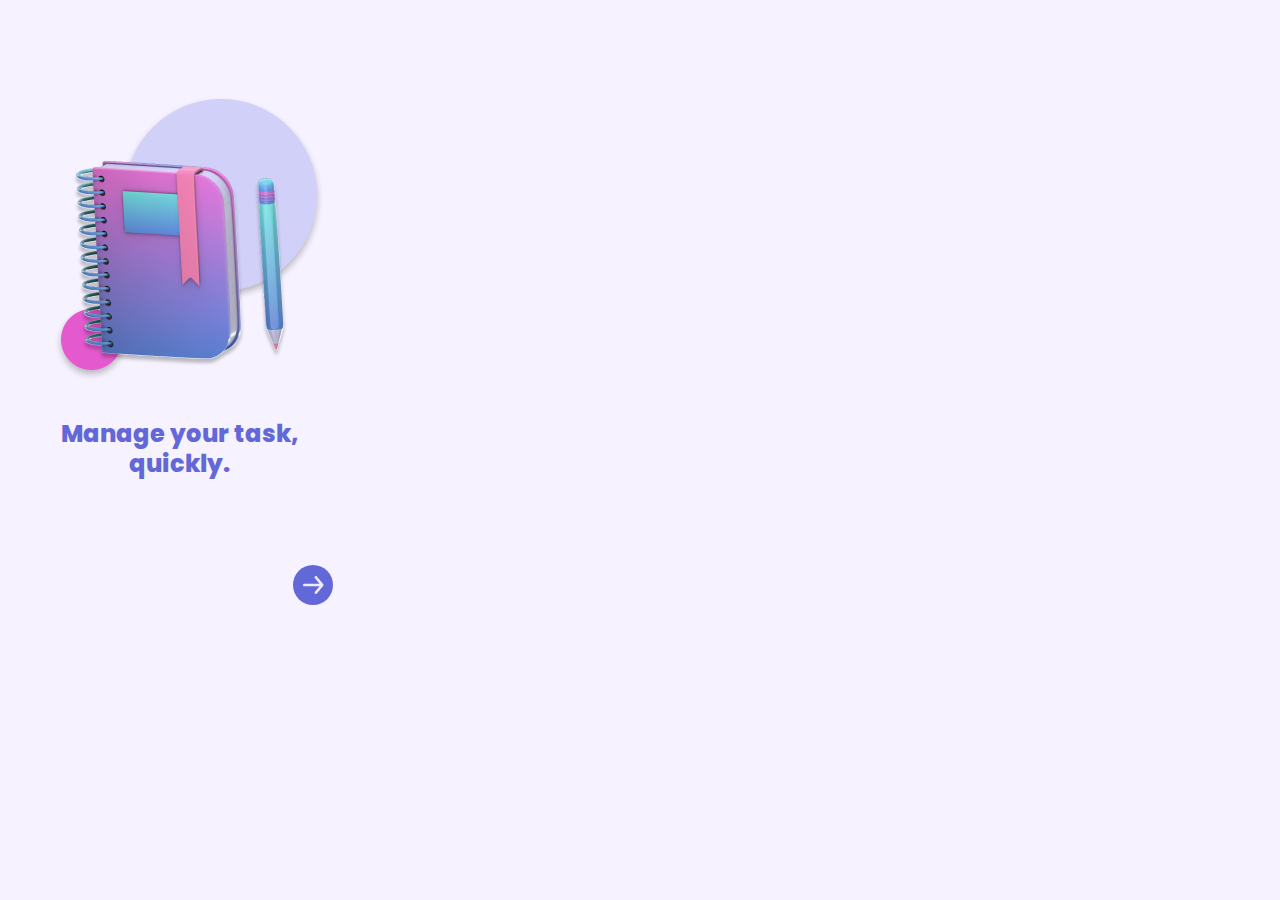
<file: index.html>
<!DOCTYPE html>
<html lang="en">

<head>
    <meta charset="UTF-8">
    <meta http-equiv="X-UA-Compatible" content="IE=edge">
    <meta name="viewport" content="width=device-width, initial-scale=1.0">
    <title>Task Manager</title>


    <link rel="preconnect" href="https://fonts.googleapis.com">
    <link rel="preconnect" href="https://fonts.gstatic.com" crossorigin>
    <link
        href="https://fonts.googleapis.com/css2?family=Poppins:ital,wght@0,300;0,400;0,500;0,600;0,700;0,800;1,300;1,400;1,500;1,600;1,700;1,800&display=swap"
        rel="stylesheet">
    <link rel="stylesheet" href="/css/androi-1.css">

</head>

<body>
    <section class="sec-android-1">
        <div class="conteiner-img-droid-1">
            <img src="/imagens/img-android1.png" alt="diario">
        </div>
        <div class="title-droid-1">
            <h1>Manage your task, quickly.</h1>
        </div>
        <a href="/html/android-2-login.html" class="btn-seta"><img src="/imagens/seta-android-1.png" alt="setinha"></a>

    </section>
</body>

</html>
</file>
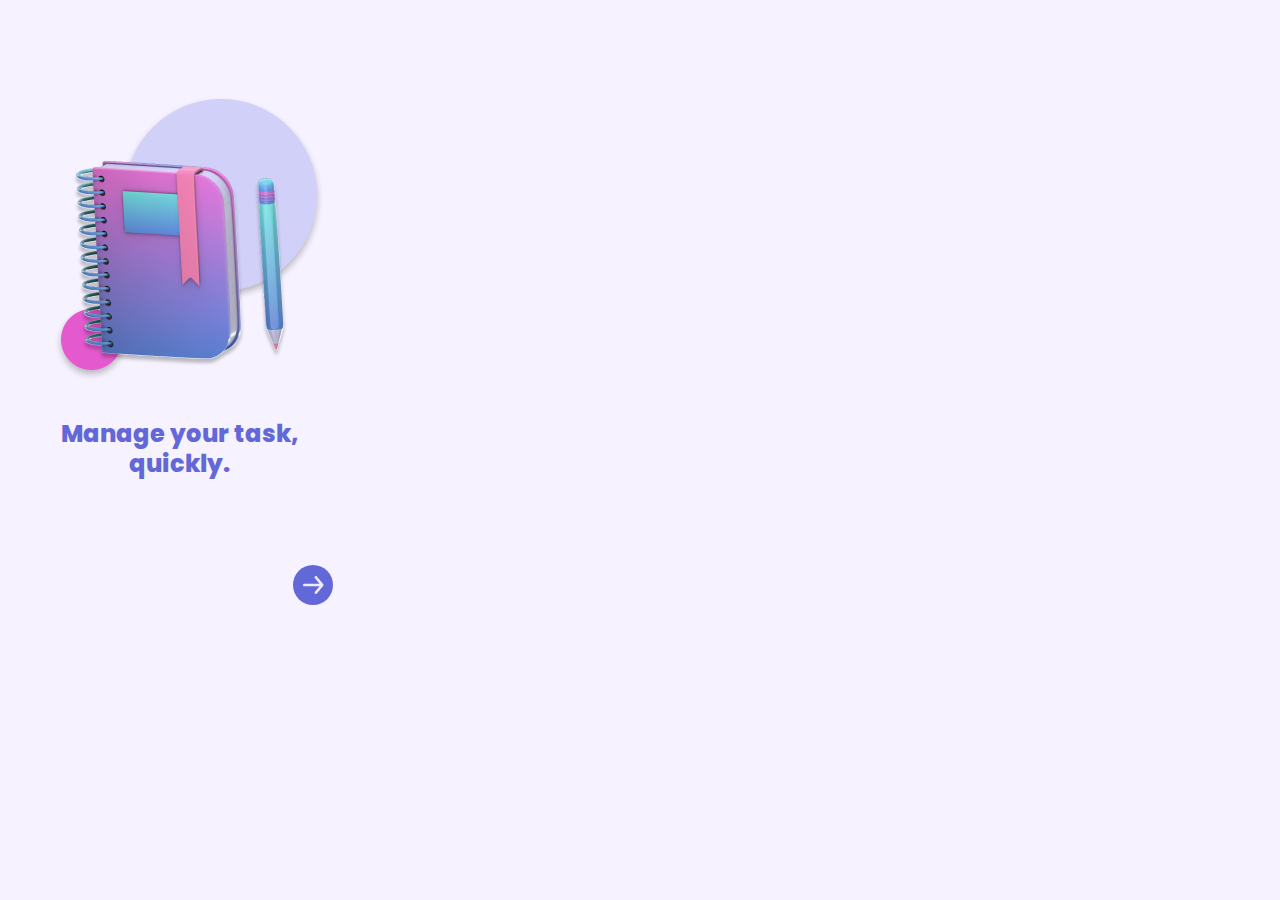
<file: androi-1.html>
<!DOCTYPE html>
<html lang="en">

<head>
    <meta charset="UTF-8">
    <meta http-equiv="X-UA-Compatible" content="IE=edge">
    <meta name="viewport" content="width=device-width, initial-scale=1.0">
    <title>Android 1</title>


    <link rel="preconnect" href="https://fonts.googleapis.com">
    <link rel="preconnect" href="https://fonts.gstatic.com" crossorigin>
    <link
        href="https://fonts.googleapis.com/css2?family=Poppins:ital,wght@0,300;0,400;0,500;0,600;0,700;0,800;1,300;1,400;1,500;1,600;1,700;1,800&display=swap"
        rel="stylesheet">
    <link rel="stylesheet" href="/css/androi-1.css">

</head>

<body>
    <section class="sec-android-1">
        <div class="conteiner-img-droid-1">
            <img src="/imagens/img-android1.png" alt="diario">
        </div>
        <div class="title-droid-1">
            <h1>Manage your task, quickly.</h1>
        </div>
        <a href="/android-2-login.html" class="btn-seta"><img src="/imagens/seta-android-1.png" alt="setinha"></a>


    </section>


</body>

</html>
</file>
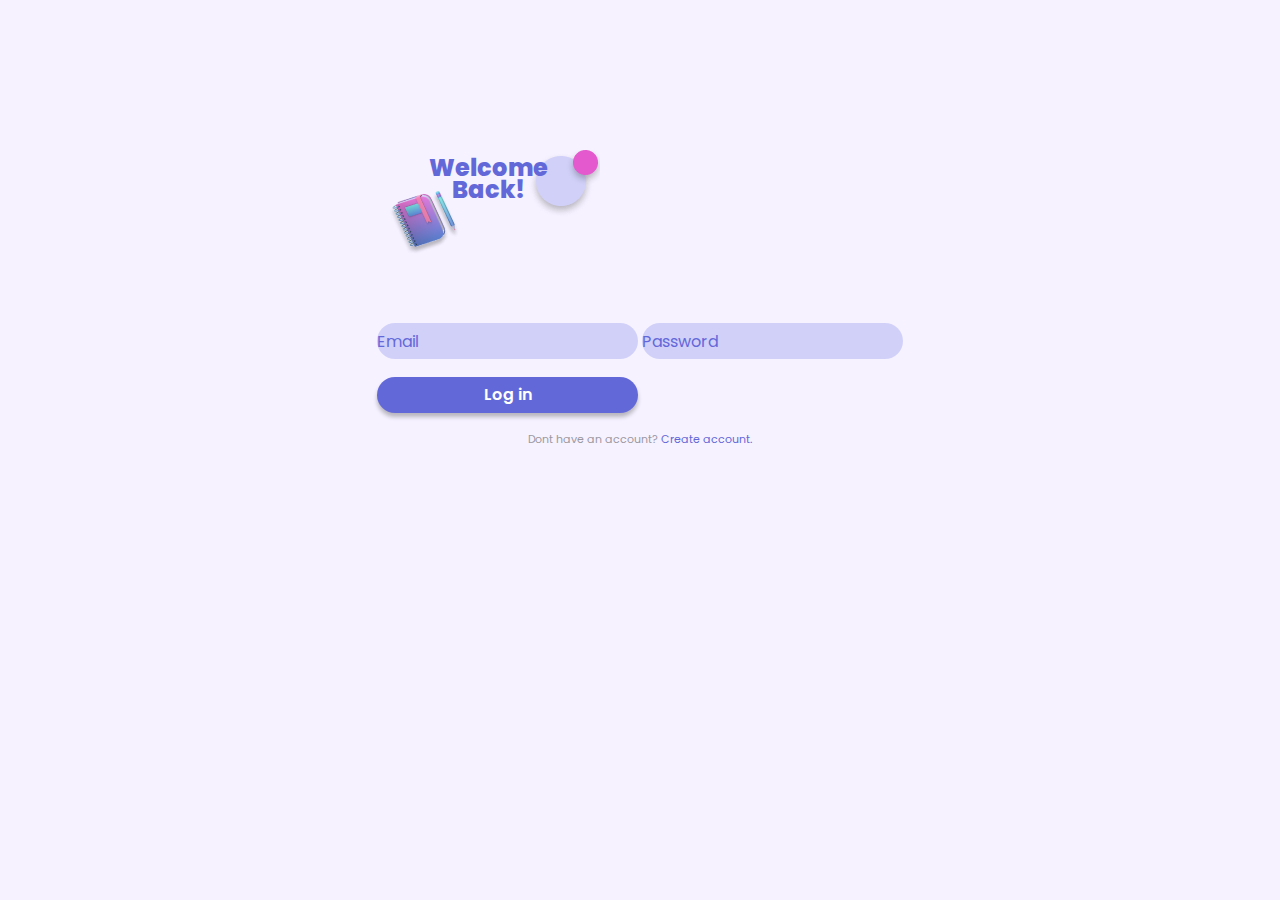
<file: html/android-2-login.html>
<!DOCTYPE html>
<html lang="en">

<head>
    <meta charset="UTF-8">
    <meta http-equiv="X-UA-Compatible" content="IE=edge">
    <meta name="viewport" content="width=device-width, initial-scale=1.0">

    <link rel="preconnect" href="https://fonts.googleapis.com">
    <link rel="preconnect" href="https://fonts.gstatic.com" crossorigin>
    <link
        href="https://fonts.googleapis.com/css2?family=Poppins:ital,wght@0,300;0,400;0,500;0,600;0,700;0,800;1,300;1,400;1,500;1,600;1,700;1,800&display=swap"
        rel="stylesheet">

    <link rel="stylesheet" href="../css/android-2-login.css">
    <title>Login</title>

</head>

<body>
    <section class="container">
        <div class="container-title-login">
            <div class="container-title">
                <h1>Welcome </h1>
                <h1>Back!</h1>
            </div>


            <div class="lable-float">
                <input type="text" id="Email" placeholder='Email'>
                <input type="password" id="senha" placeholder='Password'>
            </div>

            <div class="btn-log-in">
                <button onclick="fazerLogin()">Log in</button>
            </div>

            <div class="paragrafo">
                <p> Dont have an account? <a href="android-2-singup.html">Create account.</a> </p>
            </div>

        </div>

    </section>
    <script src="/js/android-2-login.js"></script>
</body>

</html>
</file>
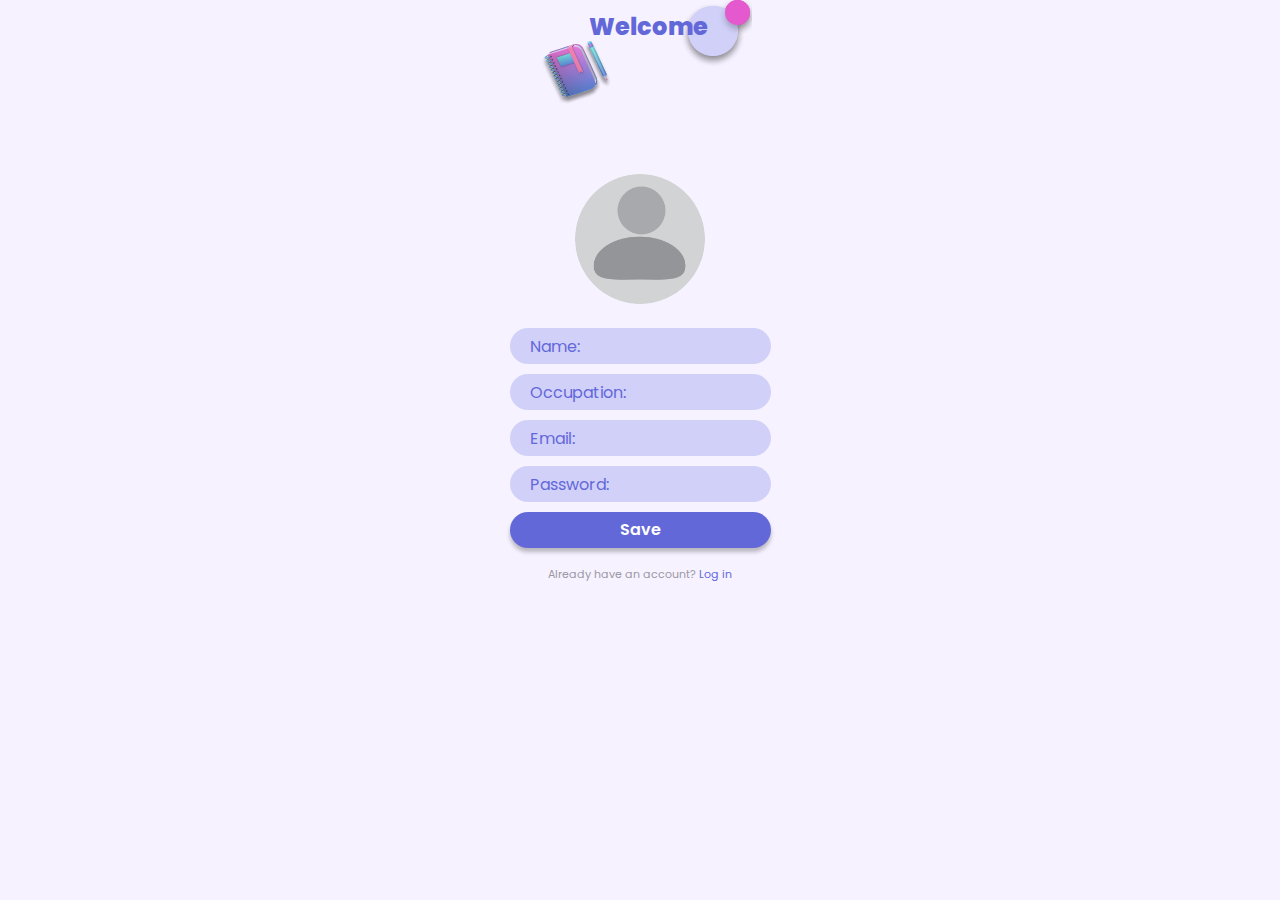
<file: html/android-2-singup.html>
<!DOCTYPE html>
<html lang="en">

<head>
    <meta charset="UTF-8">
    <meta http-equiv="X-UA-Compatible" content="IE=edge">
    <meta name="viewport" content="width=device-width, initial-scale=1.0">

    <link rel="preconnect" href="https://fonts.googleapis.com">
    <link rel="preconnect" href="https://fonts.gstatic.com" crossorigin>
    <link
        href="https://fonts.googleapis.com/css2?family=Poppins:ital,wght@0,300;0,400;0,500;0,600;0,700;0,800;1,300;1,400;1,500;1,600;1,700;1,800&display=swap"
        rel="stylesheet">

    <link rel="stylesheet" href="/css/android-2-singup.css">
    <title>Sing up</title>

</head>

<body>
    <section class="container-sing-up">
        <div class="container-title-sing-up">
            <div class="container-title-sing-up">
                <h1>Welcome </h1>
            </div>


            <div class="lable-float-sing-up">
                <div class="max-width">
                    <div class="img-container">
                        <img src="/imagens/perfil-none.png" alt="Adicione uma imagem" id="img-perfil">
                    </div>
                </div>
                <input type="file" id="FlImage" name="fImage" accept="image/*">

                <input type="text" id="Nome" placeholder="Name:">

                <input type="text" id="Occupation" placeholder="Occupation:">

                <input type="text" id="Email" placeholder='Email:'>

                <input type="password" id="Senha" placeholder='Password:'>

                <button onclick="salvar()">Save</button>
            </div>

            <div class="paragrafo-sing-up">
                <p> Already have an account? <a href="android-2-login.html">Log in</a> </p>
            </div>

        </div>

    </section>
    <script src="/js/android-2-singup.js"></script>
</body>

</html>
</file>
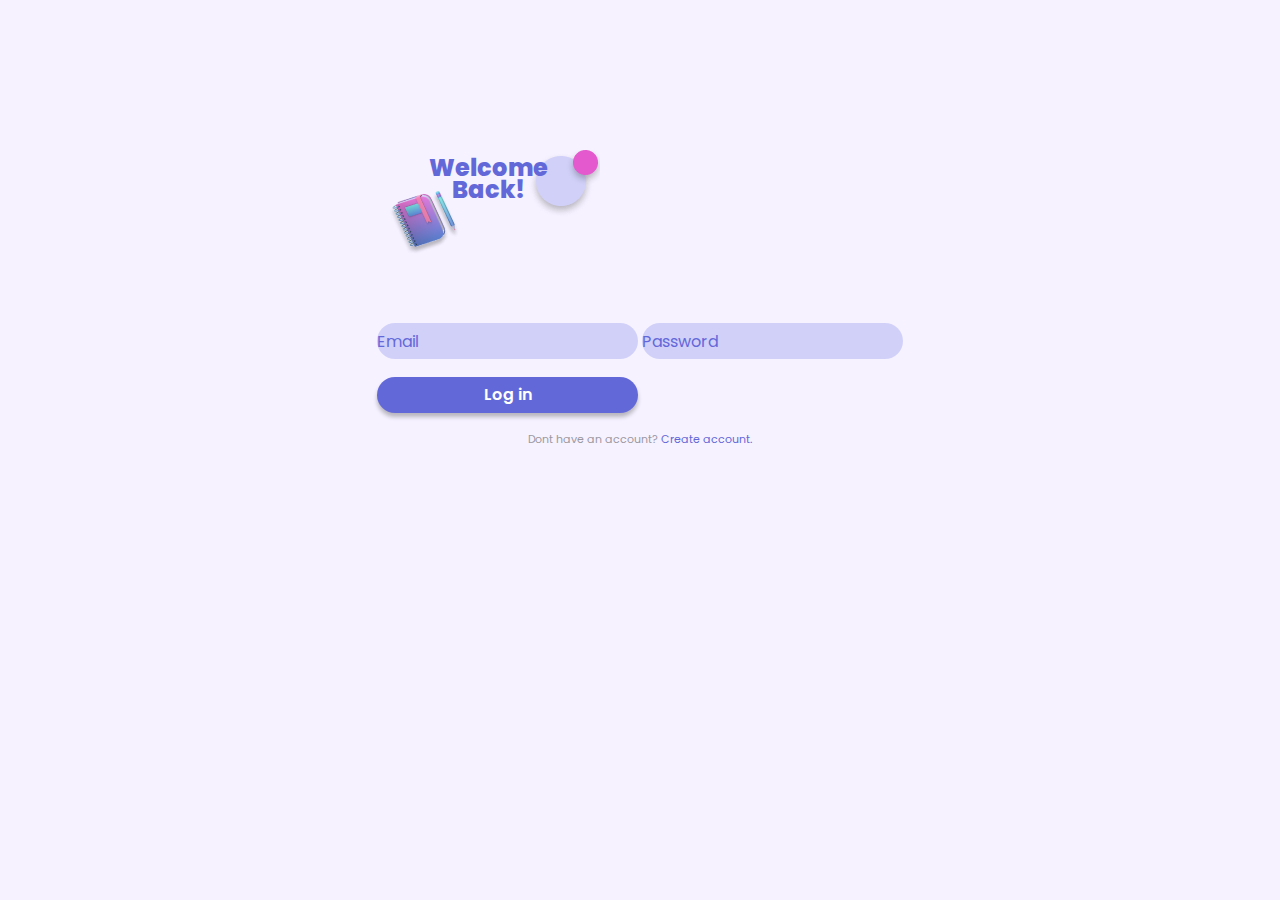
<file: html/android-3-home.html>
<!DOCTYPE html>
<html lang="pt-br">

<head>
    <meta charset="UTF-8">
    <meta http-equiv="X-UA-Compatible" content="IE=edge">
    <meta name="viewport" content="width=device-width, initial-scale=1.0">
    <link rel="preconnect" href="https://fonts.googleapis.com">
    <link rel="preconnect" href="https://fonts.gstatic.com" crossorigin>
    <link
        href="https://fonts.googleapis.com/css2?family=Poppins:ital,wght@0,300;0,400;0,500;0,600;0,700;0,800;1,300;1,400;1,500;1,600;1,700;1,800&display=swap"
        rel="stylesheet">

    <link rel="stylesheet" href="/css/android-3-home.css">

    <title>Home</title>
</head>

<body>
    <div class="container-home">
        <div class="header-home">
            <img src="/imagens/perfil-none.png" alt="" id="img-usuario">

            <div class="name-user">
                <p>Hello,</p>
                <p id="name-usuario"></p>
            </div>
        </div>
        <div class="container-toDo-taskCategory">
            <div class="title-toDo">
                <p>Let’s check out your today’s task</p>
                <div class="container-toDo">
                    <p id="porcentCompleted"></p>
                    <div class="barra">
                        <div class="barra-cheia" id="barraCrescente"></div>
                    </div>
                    <h1 id="qtdToDo"></h1>
                    <a href="android-4-agenda.html">Details</a>
                    <div class="img-toDo"></div>
                </div>
            </div>

            <div class="TaskCategories">
                <p>Task categories</p>
            </div>

            <div class="container-taskCategory">

                <!-- primeira coluna -->
                <div class="categorys-1">

                    <div class="container-category">
                        <div class="container-text">
                            <p class="title-category">College <br> stuff</p>
                            <p id="collegeText"></p>
                        </div>
                        <div class="img">
                            <img src="/imagens/icone-chapeu-android-3.png" alt="">
                        </div>
                    </div>

                    <div class="container-category">
                        <div class="container-text">
                            <p class="title-category">Study</p>
                            <p id="studyText"></p>
                        </div>
                        <div class="img">
                            <img src="/imagens/icone-diario-android-3.png" alt="">
                        </div>
                    </div>

                    <div class="container-category">
                        <div class="container-text">
                            <p class="title-category">Social <br> life</p>
                            <p id="socialText"></p>
                        </div>
                        <div class="img">
                            <img src="/imagens/icone-chat-android-3.png" alt="">
                        </div>
                    </div>

                </div>

                <!-- segunda coluna -->
                <div class="categorys-1">

                    <div class="container-category">
                        <div class="container-text">
                            <p class="title-category">Work</p>
                            <p id="workText"></p>
                        </div>
                        <div class="img">
                            <img src="/imagens/icone-maleta-android-3.png" alt="">
                        </div>
                    </div>

                    <div class="container-category">
                        <div class="container-text">
                            <p class="title-category">Personal <br> project</p>
                            <p id="personalText"></p>
                        </div>
                        <div class="img">
                            <img src="/imagens/icone-pasta-android-3.png" alt="">
                        </div>
                    </div>

                    <div class="container-category">
                        <div class="container-text">
                            <p class="title-category">Home</p>
                            <p id="homeText"></p>
                        </div>
                        <div class="img">
                            <img src="/imagens/icone-home-android-3.png" alt="">
                        </div>
                    </div>
                </div>
            </div>
        </div>

        <div class="footer-home">
            <a href="#">
                <img src="/imagens/icone-home-barra.png" alt="">
            </a>
            <a href="android-4-agenda.html">
                <img src="/imagens/icone-calendario.png" alt="">
            </a>
            <div>
                <a href="android-5-criar-task.html">
                    <img src="/imagens/btn-criar-task.png" alt="">
                </a>
            </div class="btn-criar-task-barra">
            <a href="android-6-notif.html">
                <img src="/imagens/icone-notif.png" alt="">
            </a>
            <a href="android-7-edit-user.html">
                <img src="/imagens/icone-user-barra.png" alt="">
            </a>
        </div>
    </div>

    <script src="/js/android-3-home.js"></script>
</body>

</html>
</file>
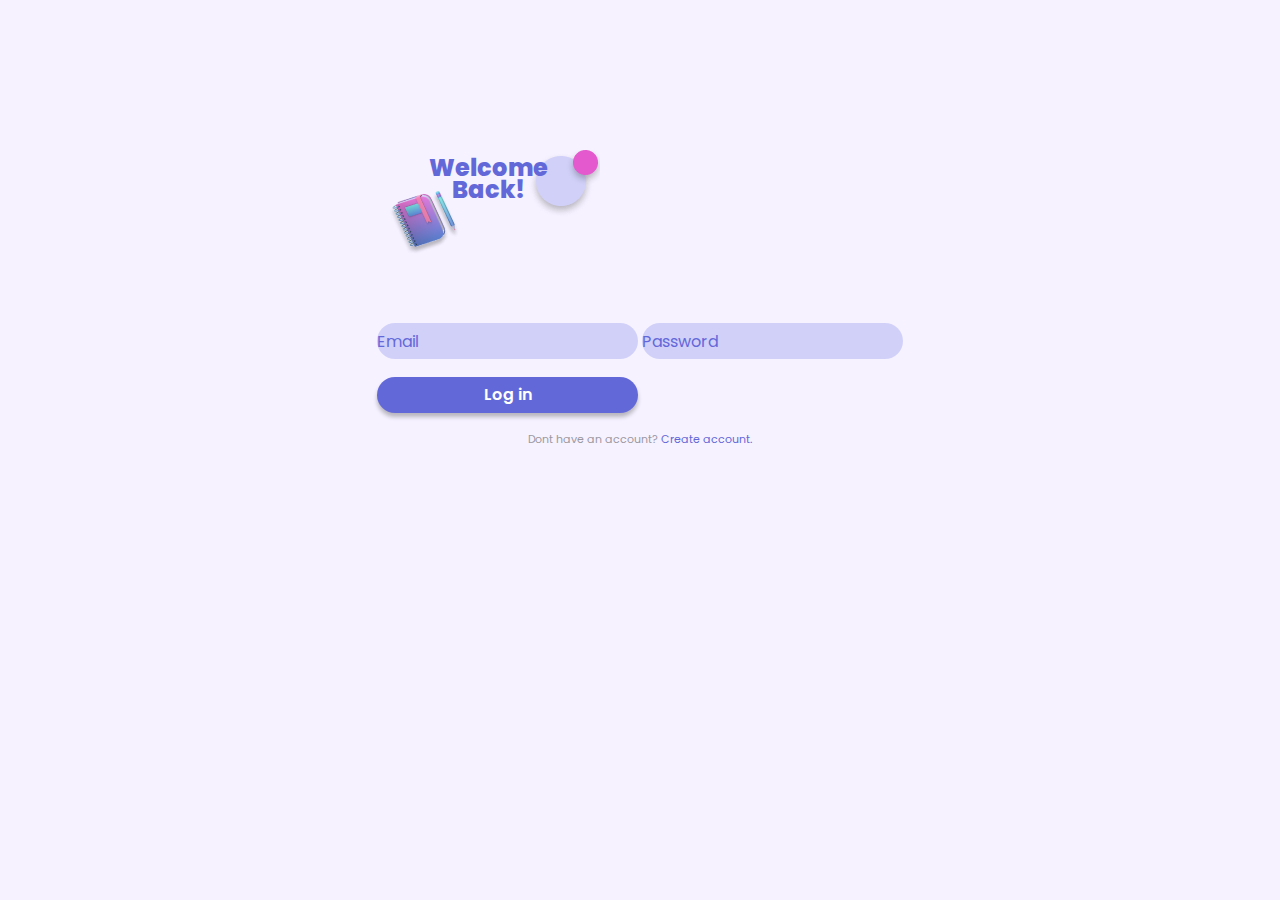
<file: html/android-4-agenda.html>
<!DOCTYPE html>
<html lang="pt-br">

<head>
    <meta charset="UTF-8">
    <meta http-equiv="X-UA-Compatible" content="IE=edge">
    <meta name="viewport" content="width=device-width, initial-scale=1.0">
    <link rel="preconnect" href="https://fonts.googleapis.com">
    <link rel="preconnect" href="https://fonts.gstatic.com" crossorigin>
    <link
        href="https://fonts.googleapis.com/css2?family=Poppins:ital,wght@0,300;0,400;0,500;0,600;0,700;0,800;1,300;1,400;1,500;1,600;1,700;1,800&display=swap"
        rel="stylesheet">

    <link rel="stylesheet" href="/css/android-4-agenda.css">

    <title>To Do</title>
</head>

<body>
    <div class="container-agenda">
        <div class="container-calendario">
            <p>Today’s task</p>
            <div class="container-datas" id="calendarID">
                <button id="data-selected" class="cardClass"></button>
                <button id="data-selected" class="cardClass"></button>
                <button id="data-selected" class="cardClass"></button>
                <button id="data-selected" class="cardClass selected" name="clickStart"></button>
                <button id="data-selected" class="cardClass"></button>
                <button id="data-selected" class="cardClass"></button>
                <button id="data-selected" class="cardClass"></button>
                <button id="data-selected" class="cardClass"></button>
                <button id="data-selected" class="cardClass"></button>
                <button id="data-selected" class="cardClass"></button>
                <button id="data-selected" class="cardClass"></button>
            </div>
        </div>

        <div class="container-btns">
            <button onclick="transferDisplay()" name="toDo" class="text-btn selected-ativo" id="text-selected">To
                Do</button>
            <button onclick="transferDisplay()" name="inProgress" class="text-btn" id="text-selected">In
                progress</button>
            <button onclick="transferDisplay()" name="completed" class="text-btn" id="text-selected">Completed</button>
        </div>

        <div class="container-task-position" id="toDo" style="display: flex;"></div>
        <div class="container-task-position" id="inProgress" style="display: none;"></div>
        <div class="container-task-position" id="completed" style="display: none;"></div>

        <div class="footer-agenda">
            <a href="android-3-home.html">
                <img src="/imagens/icone-home-sem-cor.png" alt="">
            </a>
            <a href="#">
                <img src="/imagens/icone-calendario-android-4.png" alt="">
            </a>
            <div>
                <a href="android-5-criar-task.html">
                    <img src="/imagens/btn-criar-task.png" alt="">
                </a>
            </div class="btn-criar-task-barra">
            <a href="android-6-notif.html">
                <img src="/imagens/icone-notif.png" alt="">
            </a>
            <a href="android-7-edit-user.html">
                <img src="/imagens/icone-user-barra.png" alt="">
            </a>
        </div>
    </div>

    <script src="/js/android-4-agenda.js"></script>
    <script>
        showTascks()
        transferDisplay()

        var btn = document.getElementsByName('clickStart')
        btn[0].click()

    </script>
</body>

</html>
</file>
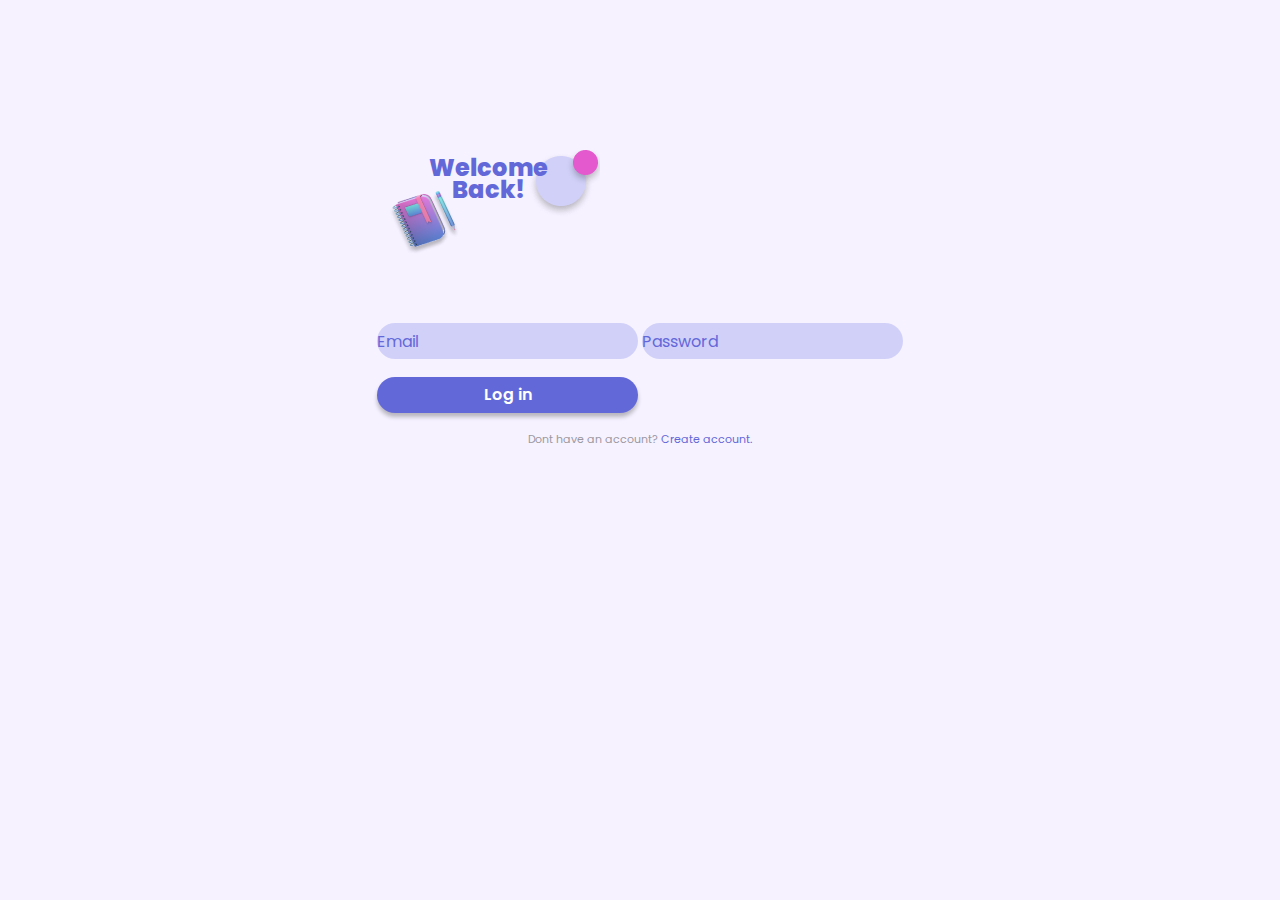
<file: html/android-5-criar-task.html>
<!DOCTYPE html>
<html lang="pt-br">

<head>
    <meta charset="UTF-8">
    <meta http-equiv="X-UA-Compatible" content="IE=edge">
    <meta name="viewport" content="width=device-width, initial-scale=1.0">

    <link rel="preconnect" href="https://fonts.googleapis.com">
    <link rel="preconnect" href="https://fonts.gstatic.com" crossorigin>
    <link
        href="https://fonts.googleapis.com/css2?family=Poppins:ital,wght@0,300;0,400;0,500;0,600;0,700;0,800;1,300;1,400;1,500;1,600;1,700;1,800&display=swap"
        rel="stylesheet">

    <link rel="stylesheet" type="text/css" href="/css/android-5-criar-task.css">

    <title>New Task</title>
</head>

<body>
    <form class="container-CreateTask">

        <div class="container-seta-e-texto">
            <a href="android-3-home.html" class="seta-de-retorno"><img src="/imagens/icone-seta-android-5.png"
                    alt="seta"></a>
            <p>Create task</p>
        </div>


        <label class="label-title" for="title">
            <p>Title</p>
        </label>
        <input type="text" id="title" required><br>

        <label class="label-title" for="date">
            <p>Date</p>
        </label>
        <input type="date" id="date" required><br>

        <div class="container-statiTime-endTime">
            <label class="label-title" for="startTime">
                <p>Start Time</p>
                <input type="time" id="startTime" required><br>
            </label>


            <label class="label-title" for="endTime">
                <p>End Time</p>
                <input type="time" id="endTime" required><br>
            </label>

        </div>

        <label class="label-title" for="category">
            <p>Category</p>
        </label>

        <button type="button" id="college" name="category">College stuff</button>

        <button type="button" id="work" name="category">Work</button>

        <button type="button" id="social" name="category">Social life</button>
        <br>
        <button type="button" id="study" name="category">Study</button>

        <button type="button" id="personal" name="category">Personal project</button>

        <button type="button" id="home" name="category">Home</button>
        <br>

        <label class="label-title" for="description">
            <p>Description</p>
        </label>
        <textarea id="description"></textarea><br>

        <div class="button-delete-save">
            <button type="button" id="clearFields">
                <img src="/imagens/lixeira-android-5.png" alt="">
            </button>
            <button type="button" id="saveTask">Save task</button>
        </div>


    </form>

    <script src="/js/android-5-criar-task.js"></script>
</body>

</html>
</file>
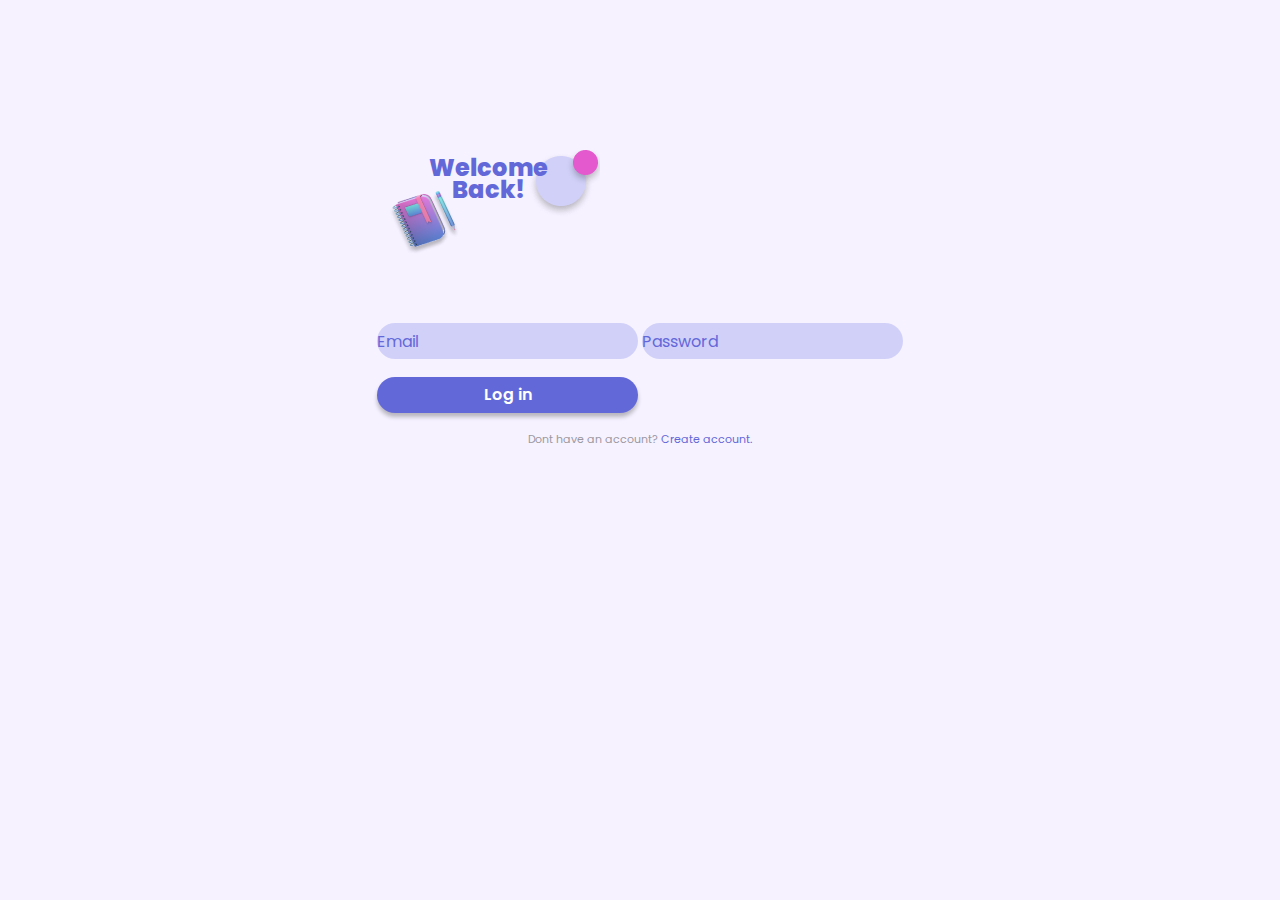
<file: html/android-6-notif.html>
<!DOCTYPE html>
<html lang="en">

<head>
    <meta charset="UTF-8">
    <meta http-equiv="X-UA-Compatible" content="IE=edge">
    <meta name="viewport" content="width=device-width, initial-scale=1.0">

    <link rel="preconnect" href="https://fonts.googleapis.com">
    <link rel="preconnect" href="https://fonts.gstatic.com" crossorigin>
    <link
        href="https://fonts.googleapis.com/css2?family=Poppins:ital,wght@0,300;0,400;0,500;0,600;0,700;0,800;1,300;1,400;1,500;1,600;1,700;1,800&display=swap"
        rel="stylesheet">

    <link rel="stylesheet" href="/css/android-6-notif.css">

    <title>Notification</title>
</head>

<body>
    <div class="container-notif">
        <h1>Notifications</h1>
        <p>Today</p>
        <div class="container-today">

            <div class="test">
                <p>4 min ago</p>
                <h1>Shafa, your Design and Documentation
                    meeting should start right now.</h1>
            </div>
            <div class="test">
                <p>4 min ago</p>
                <h1>Shafa, your Design and Documentation
                    meeting should start right now.</h1>
            </div>
            <div class="test">
                <p>4 min ago</p>
                <h1>Shafa, your Design and Documentation
                    meeting should start right now.</h1>
            </div>
            <div class="test">
                <p>4 min ago</p>
                <h1>Shafa, your Design and Documentation
                    meeting should start right now.</h1>
            </div>
            <div class="test">
                <p>4 min ago</p>
                <h1>Shafa, your Design and Documentation
                    meeting should start right now.</h1>
            </div>
        </div>
        <p id="yesterday">Yesterday</p>
        <div class="container-yesterday">
            <div class="test-yesterday">
                <p>4 min ago</p>
                <h1>Shafa, your Design and Documentation
                    meeting should start right now.</h1>
            </div>
            <div class="test-yesterday">
                <p>4 min ago</p>
                <h1>Shafa, your Design and Documentation
                    meeting should start right now.</h1>
            </div>
            <div class="test-yesterday">
                <p>4 min ago</p>
                <h1>Shafa, your Design and Documentation
                    meeting should start right now.</h1>
            </div>
            <div class="test-yesterday">
                <p>4 min ago</p>
                <h1>Shafa, your Design and Documentation
                    meeting should start right now.</h1>
            </div>

        </div>


        <div class="footer-user-edit">
            <a href="android-3-home.html">
                <img src="/imagens/icone-home-sem-cor.png" alt="">
            </a>
            <a href="android-4-agenda.html">
                <img src="/imagens/icone-calendario.png" alt="">
            </a>
            <div>
                <a href="android-5-criar-task.html">
                    <img src="/imagens/btn-criar-task.png" alt="">
                </a>
            </div class="btn-criar-task-barra">
            <a href="#">
                <img src="/imagens/icone-sino-com-cor.png" alt="">
            </a>
            <a href="android-7-edit-user.html">
                <img src="/imagens/icone-user-barra.png" alt="">
            </a>
        </div>
    </div>


    <script src="/js/android-6-notif.js"></script>
</body>

</html>
</file>
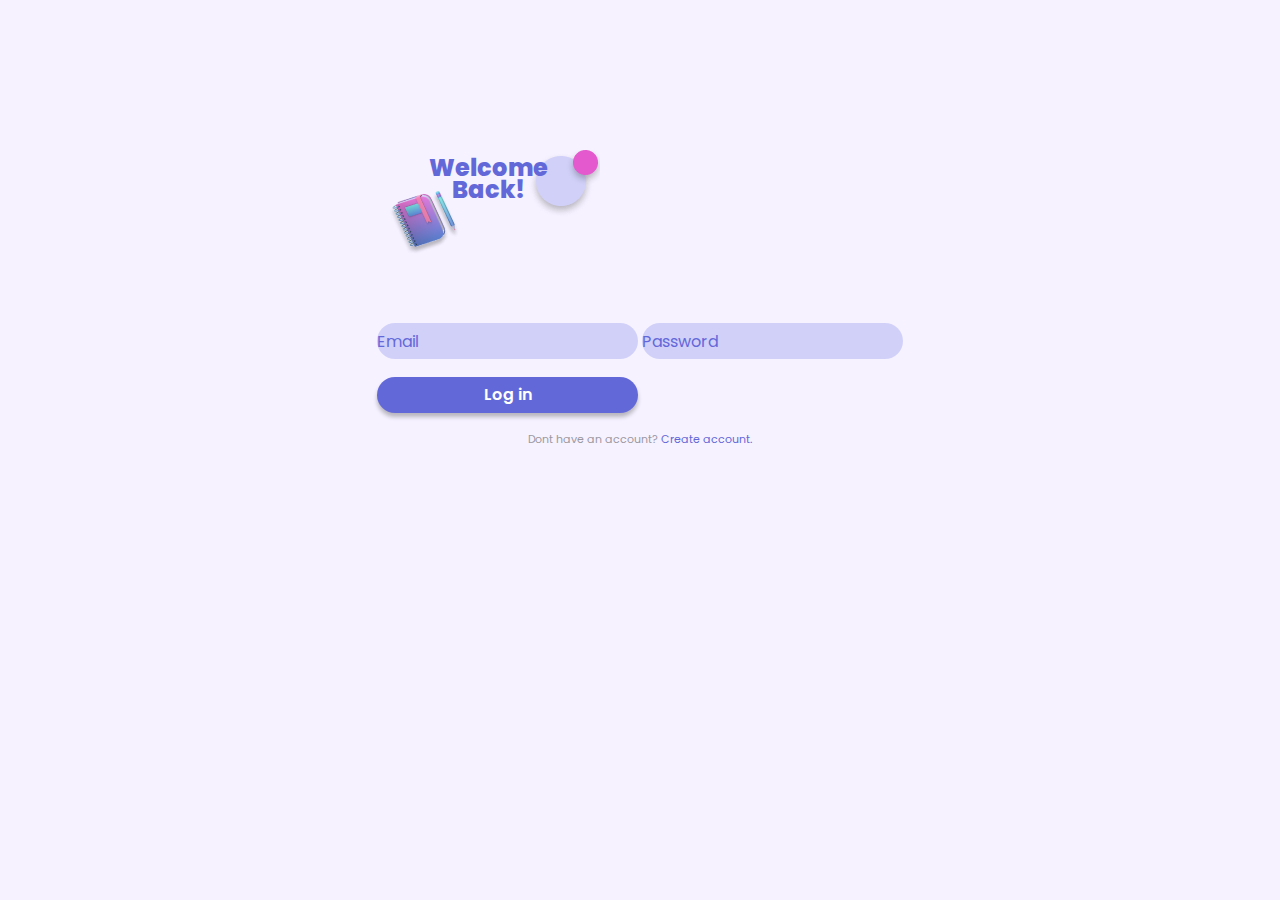
<file: html/android-7-edit-user.html>
<!DOCTYPE html>
<html lang="en">

<head>
    <meta charset="UTF-8">
    <meta http-equiv="X-UA-Compatible" content="IE=edge">
    <meta name="viewport" content="width=device-width, initial-scale=1.0">

    <link rel="preconnect" href="https://fonts.googleapis.com">
    <link rel="preconnect" href="https://fonts.gstatic.com" crossorigin>
    <link
        href="https://fonts.googleapis.com/css2?family=Poppins:ital,wght@0,300;0,400;0,500;0,600;0,700;0,800;1,300;1,400;1,500;1,600;1,700;1,800&display=swap"
        rel="stylesheet">


    <link rel="stylesheet" href="/css/android-7-edit-user.css">
    <title>User</title>
</head>

<body>
    <div class="container-user-edit">
        <h1>Profile</h1>
        <div class="header-user-edit">

            <img src="/imagens/perfil-none.png" alt="" id="img-usuario">
            <div class="name-user">
                <p id="name-usuario"></p>
                <p id="occupation-usuario"></p>
                <a href="android-edit-profile.html">Edit profile</a>
            </div>
        </div>

        <div class="container-card">
            <p id="trueOrFalse"></p>
            <h1 id="qtd-tasks"></h1>
            <a href="android-4-agenda.html">Details</a>
        </div>

        <div class="log-out">
            <button>
                <img src="/imagens/user-android-7.png" alt="">
                <p>Account information</p>
            </button>
            <button>
                <img src="/imagens/confg-android-7.png" alt="">
                <p>Settings</p>
            </button>
            <button class="log-out-btn" onclick="logOut()">
                <img src="/imagens/log-out-android-7.png" alt="">
                <p>Log out</p>
            </button>
        </div>

        <div class="footer-user-edit">
            <a href="android-3-home.html">
                <img src="/imagens/icone-home-sem-cor.png" alt="">
            </a>
            <a href="android-4-agenda.html">
                <img src="/imagens/icone-calendario.png" alt="">
            </a>
            <div>
                <a href="android-5-criar-task.html">
                    <img src="/imagens/btn-criar-task.png" alt="">
                </a>
            </div class="btn-criar-task-barra">
            <a href="android-6-notif.html">
                <img src="/imagens/icone-notif.png" alt="">
            </a>
            <a href="#">
                <img src="/imagens/icone-user-com-cor.png" alt="">
            </a>
        </div>
    </div>



    <script src="/js/android-7-edit-user.js"></script>
</body>

</html>
</file>
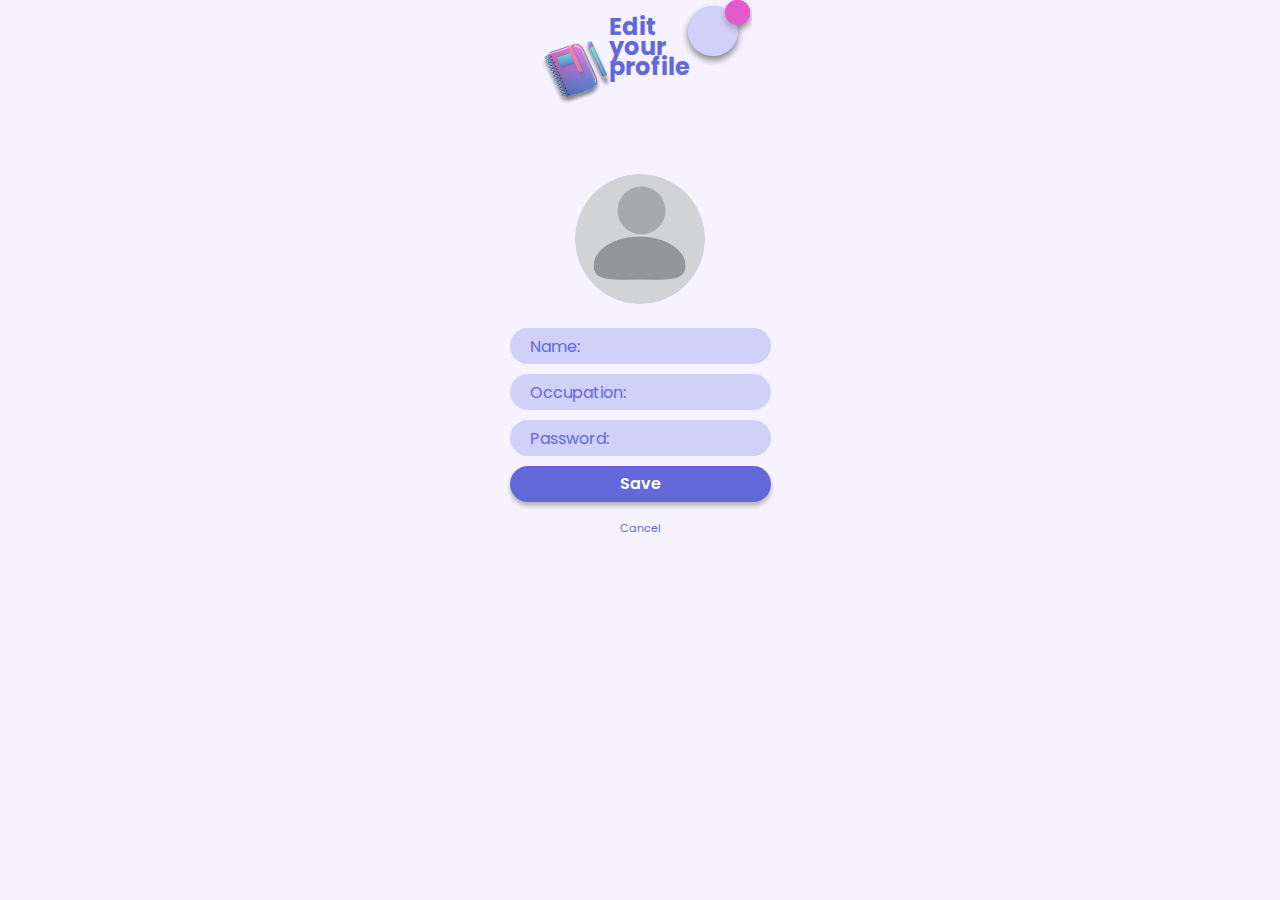
<file: html/android-edit-profile.html>
<!DOCTYPE html>
<html lang="en">

<head>
    <meta charset="UTF-8">
    <meta http-equiv="X-UA-Compatible" content="IE=edge">
    <meta name="viewport" content="width=device-width, initial-scale=1.0">

    <link rel="preconnect" href="https://fonts.googleapis.com">
    <link rel="preconnect" href="https://fonts.gstatic.com" crossorigin>
    <link
        href="https://fonts.googleapis.com/css2?family=Poppins:ital,wght@0,300;0,400;0,500;0,600;0,700;0,800;1,300;1,400;1,500;1,600;1,700;1,800&display=swap"
        rel="stylesheet">

    <link rel="stylesheet" href="/css/android-edit-profile.css">
    <title>Edit profile</title>

</head>

<body>
    <section class="container-sing-up">
        <div class="container-title-sing-up">
            <div class="container-title-sing-up">
                <h1>Edit your profile </h1>
            </div>


            <div class="lable-float-sing-up">
                <div class="max-width">
                    <div class="img-container">
                        <img src="/imagens/perfil-none.png" alt="Adicione uma imagem" id="img-perfil">
                    </div>
                </div>
                <input type="file" id="FlImage" name="fImage" accept="image/*">

                <input type="text" id="Nome" placeholder="Name:">

                <input type="text" id="Occupation" placeholder="Occupation:">

                <input type="password" id="Senha" placeholder='Password:'>

                <button onclick="atualizarPerfil()">Save</button>
            </div>

            <div class="paragrafo-sing-up">
                <p><a href="android-3-home.html">Cancel</a> </p>
            </div>

        </div>

    </section>
    <script src="/js/android-edit-profile.js"></script>
</body>

</html>
</file>
<file: css/androi-1.css>
* {
    margin: 0;
    padding: 0;
    box-sizing: border-box;
}

body {
    width: 360px;
    height: 640px;
    background-color: #F6F2FF;

}

.sec-android-1 {
    width: 360px;
    height: auto;
    border-radius: 20px;
}

.conteiner-img-droid-1 {
    display: block;
    padding: 87px 9px 0px 31px;
}

.title-droid-1 {
    width: 241px;
    height: auto;
    display: block;
    text-align: center;
    margin-left: 59px;
}

.title-droid-1 h1 {
    font-family: 'Poppins';
    font-style: normal;
    font-weight: 800;
    font-size: 24px;
    line-height: 30px;
    color: #6368D9;
}

.btn-seta {
    width: 40px;
    height: 40px;
    background: #6368D9;
    border: none;
    border-radius: 50px;
    display: grid;
    place-items: center;
    margin: 86px 27px 34px 293px;
}
</file>
<file: css/android-2-login.css>
* {
    margin: 0;
    padding: 0;
}

body {
    background-color: #F6F2FF;
}

.container {
    display: flex;
    justify-content: center;
    width: 100%;
    margin-top: 150px;
}

.container-title {
    width: 223px;
    height: 120px;
    text-align: center;
    margin-bottom: 44px;
    background: center url("/imagens/img-tela-login.png") no-repeat;
}

.container-title h1 {
    width: 100%;
    height: 22px;
    font-family: 'Poppins';
    font-style: normal;
    font-weight: 800;
    font-size: 24px;
    line-height: 36px;
    color: #6368D9;
}

.lable-float {
    position: relative;
    padding-top: 9px;
}

.lable-float input {
    width: 261px;
    height: 36px;
    background-color: #D1D0F9;
    border: none;
    border-radius: 30px;
    transition: all .2s ease-out;
    color: #6368D9;
    font-family: 'Poppins';
    font-style: normal;
    font-weight: 400;
    font-size: 16px;
    line-height: 24px;
}

.lable-float ::placeholder {
    color: #6368D9;
    font-family: 'Poppins';
    font-style: normal;
    font-weight: 400;
    font-size: 16px;
    line-height: 24px;
}

.btn-log-in button {
    width: 261px;
    height: 36px;
    margin: 18px 0;
    border-radius: 30px;
    border: none;
    background-color: #6368D9;
    font-family: 'Poppins';
    font-style: normal;
    font-weight: 600;
    font-size: 16px;
    line-height: 24px;
    color: #ffffff;
    box-shadow: 0px 4px 4px rgba(0, 0, 0, 0.25);
}

.paragrafo {
    text-align: center;
}

.paragrafo p {
    font-family: 'Poppins';
    font-style: normal;
    font-weight: 400;
    font-size: 11px;
    line-height: 16px;
    color: #9C98A2;
}

.paragrafo a {
    color: #6368D9;
    text-decoration: none;
}
</file>
<file: css/android-2-singup.css>
* {
    margin: 0;
    padding: 0;
    box-sizing: border-box;
}

body {
    background-color: #F6F2FF;
}

.container-sing-up {
    display: flex;
    justify-content: center;
    width: 100%;
}

.container-title-sing-up {
    width: 223px;
    height: 120px;
    text-align: center;
    margin: 0 auto;
    margin-bottom: 44px;
    background: center url("/imagens/img-tela-login.png") no-repeat;
}

.container-title-sing-up h1 {
    width: 122px;
    height: auto;
    padding: 17px 41px 0 60px;
    font-family: 'Poppins';
    font-style: normal;
    font-weight: 800;
    font-size: 24px;
    line-height: 20px;
    color: #6368D9;
}

.container-title h1:last-child {
    padding: 0 41px 0 83px;
}

.lable-float-sing-up {
    width: 100%;
    height: auto;
    display: flex;
    flex-direction: column;
    align-items: center;
    justify-content: center;
    gap: 10px;
}

#FlImage[type='file'] {
    display: none;
}

.max-width {
    max-width: 150px;
    width: 100%;
}

#img-perfil {
    width: 150px;
    height: 150px;
    padding: 10px;
    border-radius: 50%;
    cursor: pointer;
}

.lable-float-sing-up input {
    width: 261px;
    height: 36px;
    padding-left: 20px;
    background-color: #D1D0F9;
    border: none;
    border-radius: 30px;
    font-family: 'Poppins';
    font-style: normal;
    font-weight: 400;
    font-size: 16px;
    line-height: 24px;
}

.lable-float-sing-up ::placeholder {
    color: #6368D9;
    font-family: 'Poppins';
    font-style: normal;
    font-weight: 400;
    font-size: 16px;
    line-height: 24px;
}

.lable-float-sing-up button {
    width: 261px;
    height: 36px;
    margin-bottom: 18px;
    border-radius: 30px;
    border: none;
    background-color: #6368D9;
    font-family: 'Poppins';
    font-style: normal;
    font-weight: 600;
    font-size: 16px;
    line-height: 24px;
    color: #ffffff;
    box-shadow: 0px 4px 4px rgba(0, 0, 0, 0.25);
}

.paragrafo-sing-up {
    text-align: center;
}

.paragrafo-sing-up p {
    font-family: 'Poppins';
    font-style: normal;
    font-weight: 400;
    font-size: 11px;
    line-height: 16px;
    color: #9C98A2;
}

.paragrafo-sing-up a {
    color: #6368D9;
    text-decoration: none;
}
</file>
<file: css/android-3-home.css>
* {
    margin: 0;
    padding: 0;
    box-sizing: border-box;
}

body {
    width: 360px;
    height: 640px;
    background: #F6F2FF;
    border-radius: 20px;
}

/* header */
.container-home {
    display: block;
    padding: 38px 34px 20px 36px;
}

.header-home {
    display: flex;
}

.name-user p {
    width: 40px;
    height: 10px;
    margin-bottom: 10px;
    font-family: 'Poppins';
    font-style: normal;
    font-weight: 500;
    font-size: 14px;
    line-height: 21px;
    color: #6368D9;
}

.name-user p:last-child {
    width: auto;
    height: 10px;
    font-family: 'Poppins';
    font-style: normal;
    font-weight: 700;
    font-size: 14px;
    line-height: 21px;
    color: #6368D9;
}

.header-home img {
    min-width: 44px;
    min-height: 44px;
    max-width: 44px;
    max-height: 44px;
    border-radius: 50%;
    border: solid 1px #6368D9;
    margin-right: 11px;
}

/* to Do taskCategory */
.container-toDo-taskCategory {
    padding-top: 30px;
    padding-bottom: 10px;
}

.title-toDo p {
    width: 204px;
    height: 8px;
    margin-bottom: 17px;
    font-family: 'Poppins';
    font-style: normal;
    font-weight: 500;
    font-size: 12px;
    line-height: 18px;
    color: #6368D9;
}

.container-toDo {
    width: 286px;
    height: 149px;
    border-radius: 20px;
    margin-bottom: 16px;
    padding: 25px 9px 17px 18px;
    background: bottom right url(/imagens/diario-android-3-7.png) no-repeat #6368D9;
    box-shadow: 0px 4px 4px rgba(0, 0, 0, 0.25);
}

.container-toDo p {
    width: 91px;
    height: 7px;
    margin-bottom: 9px;
    font-family: 'Poppins';
    font-style: normal;
    font-weight: 700;
    font-size: 10px;
    line-height: 15px;
    color: #F6F2FF;
}

.barra {
    width: 242px;
    height: 8px;
    margin-bottom: 19px;
    border-radius: 20px;
    border: 1px solid #D1D0F9;
}

.barra-cheia {
    height: 8px;
    border-radius: 20px;
    display: block;
    background-color: #D1D0F9;
}


.container-toDo h1 {
    width: 135px;
    height: 30px;
    margin-bottom: 16px;
    font-family: 'Poppins';
    font-style: normal;
    font-weight: 700;
    font-size: 14px;
    line-height: 17px;
    color: #F6F2FF;
}

.container-toDo a {
    width: 80px;
    height: 22px;
    margin-bottom: 16px;
    padding: 3px 18px;
    border-radius: 30px;
    text-decoration: none;
    font-family: 'Poppins';
    font-style: normal;
    font-weight: 500;
    font-size: 10px;
    line-height: 15px;
    color: #6368D9;
    background-color: #D1D0F9;
}

/* task categories */
.TaskCategories {
    margin-bottom: 16px;
    font-family: 'Poppins';
    font-style: normal;
    font-weight: 500;
    font-size: 12px;
    line-height: 18px;
    color: #6368D9;
}

.container-taskCategory {
    width: 291px;
    height: 230px;
    display: flex;
}

/* cards */
.container-taskCategory p {
    color: #6368D9;
    font-family: 'Poppins';
    font-style: normal;
    font-weight: 500;
    font-size: 12px;
    line-height: 18px;
}

.categorys-1 {
    display: flex;
    flex-direction: column;
    margin-right: 17px;
}

.container-category {
    width: 137px;
    height: 68px;
    display: flex;
    margin-bottom: 8px;
    border-radius: 15px;
    justify-content: center;
    align-items: center;
    background-color: #D1D0F9;
}

.container-text {
    margin-right: 19px;
}

.container-text p {
    margin-bottom: 0px;
}

.container-text p:first-child {
    font-weight: 700;

}

/* footer */
.footer-home {
    width: 305px;
    height: 44px;
    display: flex;
    justify-content: baseline;
}

.footer-home a {
    margin-top: 22px;
    margin-right: 37px;
}
</file>
<file: css/android-4-agenda.css>
/* top */
* {
    margin: 0;
    padding: 0;
    box-sizing: border-box;
}

body {
    width: 360px;
    height: 640px;
    background-color: #F6F2FF;
    border-radius: 20px;
}


.container-agenda {
    padding: 60px 34px 20px 37px;
    font-family: 'Poppins', sans-serif;
    font-style: normal;
    color: #6368D9;
}

.container-calendario p {
    width: 95px;
    height: 10px;
    margin-bottom: 21px;
    font-weight: 700;
    font-size: 14px;
    line-height: 21px;
}

.container-datas {
    width: 323px;
    height: 53px;
    display: flex;
    gap: 5px;
    overflow: scroll;
}

.container-datas::-webkit-scrollbar {
    display: none;
}

.cardClass {
    min-width: 45px;
    height: 53px;
    background-color: #D1D0F9;
    color: #F6F2FF;
    border-radius: 10px;
    border: none;
}

button[id="data-selected"].selected {
    background-color: #6368D9;
    color: white;
    border: none;
}

.container-btns {
    gap: 6px;
}

.text-btn:first-child {
    width: 80px;
    margin-top: 25px;
}

.text-btn {
    width: 100px;
    height: 22px;
    background-color: #D1D0F9;
    color: #F6F2FF;
    border-radius: 30px;
    border: none;
}

button[id="text-selected"].selected-ativo {
    background-color: #6368D9;
    color: white;
    border: none;
}

/* center */

.container-task-position {
    width: 286px;
    height: 332px;
    margin-top: 25px;
    margin-bottom: 24px;
    flex-direction: column;
    overflow: scroll;
}

.container-task-position::-webkit-scrollbar {
    display: none;
}

.test {
    width: 286px;
    height: 77px;
    margin-bottom: 8px;
    padding: 12px 36px 15px 18px;
    border-radius: 15px;
    background: bottom 15px left 20px url(/imagens/relogio-android-4.png) no-repeat #D1D0F9;
}

.test p {
    font-style: italic;
    font-weight: 400;
    font-size: 12px;
    line-height: 18px;
}

.test h1 {
    font-weight: 700;
    font-size: 12px;
    line-height: 18px;
}

.test h2 {
    font-weight: 500;
    font-size: 12px;
    line-height: 18px;
    padding-left: 22px;
}

/* footer */
.footer-agenda {
    width: 305px;
    height: 44px;
    display: flex;
    justify-content: baseline;
}

.footer-agenda a {
    margin-top: 22px;
    margin-right: 37px;
}
</file>
<file: css/android-5-criar-task.css>
* {
    margin: 0;
    padding: 0;
    box-sizing: border-box;
}

body {
    width: 360px;
    height: 640px;
    background: #F6F2FF;
    border-radius: 20px;
}

.container-CreateTask {
    padding: 40px 37px 53px 39px;
    display: block;
}

.container-seta-e-texto {
    display: flex;
    flex-direction: row;
    align-items: baseline;
}

.container-seta-e-texto p {
    width: 87px;
    height: 10px;
    margin-left: 12px;
    margin-bottom: 33px;
    color: #6368D9;
    font-family: 'Poppins';
    font-style: normal;
    font-weight: 700;
    font-size: 14px;
    line-height: 21px;
}

.seta-de-retorno {
    background-color: transparent;
    border: none;
}

input {
    margin-bottom: 13px;
    border-radius: 20px;
    border: 1px solid #6368D9;
    background-color: transparent;
}

input[id="title"] {
    width: 284px;
    height: 36px;
    padding-left: 5px;
}

input[id="date"] p {
    margin-top: 0;
}

input[id="date"] {
    width: 284px;
    height: 36px;
    display: flex;
    flex-direction: row-reverse;
    gap: 20px;
    padding-left: 18px;
    justify-content: center;
    align-items: center;
    margin-bottom: 0;
    background: 13px url(/imagens/icone-calendario.png) no-repeat;
}

input[type='date']::-webkit-calendar-picker-indicator {
    opacity: 0;
}

.container-statiTime-endTime {
    display: flex;
    gap: 12px;
}

input[type='time']::-webkit-calendar-picker-indicator {
    opacity: 0;
}

input[type="time"] {
    width: 135px;
    height: 36px;
    display: flex;
    flex-direction: row-reverse;
    gap: 20px;
    padding-left: 18px;
    margin-bottom: 0;
    justify-content: center;
    align-items: center;
    background: 13px url(/imagens/relogio-android-5.png) no-repeat;
}

.label-title p {
    font-family: 'Poppins';
    font-style: normal;
    font-weight: 500;
    font-size: 14px;
    line-height: 21px;
    color: #6368D9;
}

button[id="college"] {
    width: 100px;
    height: 22px;
    margin-top: 4px;
}

button[id="work"] {
    width: 69px;
    height: 22px;
}

button[id="social"] {
    width: 105px;
    height: 22px;
}

button[id="study"] {
    width: 72px;
    height: 22px;
    margin-top: 4px;
    margin-bottom: 13px;
}

button[id="personal"] {
    width: 133px;
    height: 22px;
}

button[id="home"] {
    width: 71px;
    height: 22px;
}

button[name="category"] {
    border-radius: 30px;
    background-color: #D1D0F9;
    border: none;
    font-family: 'Poppins';
    font-style: normal;
    font-weight: 500;
    font-size: 12px;
    line-height: 18px;
    color: #6368D9;
}

button[name="category"].selected {
    background-color: #6368D9;
    color: white;
    border: none;
}

textarea {
    border-radius: 20px;
    border-color: #6368D9;
    background-color: transparent;
}

textarea[id="description"] {
    min-width: 284px;
    min-height: 107px;
    max-width: 284px;
    max-height: 107px;
    margin-bottom: 36px;
    padding-top: 5px;
    padding-left: 5px;
}

.button-delete-save {
    display: flex;
    justify-content: center;
}

button[id="clearFields"] {
    width: 39px;
    height: 30px;
    border-radius: 30px;
    border: none;
    margin-right: 9px;
    background-color: #D1D0F9;
}

button[id="saveTask"] {
    width: 157px;
    height: 30px;
    border-radius: 30px;
    border: none;
    background-color: #6368D9;
    font-family: 'Poppins';
    font-style: normal;
    font-weight: 500;
    font-size: 12px;
    line-height: 18px;
    color: #ffffff;
}
</file>
<file: css/android-6-notif.css>
/* top */
* {
    margin: 0;
    padding: 0;
    box-sizing: border-box;
}

body {
    width: 360px;
    height: 640px;
    background-color: #F6F2FF;
    border-radius: 20px;
}

.container-notif {
    padding: 45px 35px 20px 36px;
    font-family: 'Poppins', sans-serif;
    font-style: normal;
    color: #6368D9;
}

.container-notif h1 {
    width: 96px;
    height: 10px;
    margin-bottom: 30px;
    font-weight: 700;
    font-size: 14px;
    line-height: 21px;
}

.container-notif p {
    width: 46px;
    height: 10px;
    margin-bottom: 15px;
    font-weight: 500;
    font-size: 14px;
    line-height: 21px;
}

.container-notif p[id="yesterday"] {
    padding: 15px 0;
}

/* today */
.container-today {
    width: 288px;
    height: 285px;
    overflow: scroll;
}

.test {
    width: 288px;
    height: 66px;
    margin-bottom: 7px;
    padding: 8px 25px 15px 14px;
    border-radius: 15px;
    background-color: #D1D0F9;
}

.test p {
    width: 62px;
    height: 2px;
    font-style: italic;
    font-weight: 400;
    font-size: 10px;
    line-height: 15px;
}

.test h1 {
    width: 249px;
    height: 23px;
    font-weight: 500;
    font-size: 12px;
    line-height: 15px;
}

/* yesterday */
.container-yesterday {
    width: 288px;
    height: 130px;
    overflow: scroll;
}

.test-yesterday {
    width: 288px;
    height: 66px;
    margin-bottom: 7px;
    padding: 8px 25px 15px 14px;
    border-radius: 15px;
    background-color: #D1D0F9;
}

.test-yesterday p {
    width: 62px;
    height: 2px;
    font-style: italic;
    font-weight: 400;
    font-size: 10px;
    line-height: 15px;
}

.test-yesterday h1 {
    width: 249px;
    height: 23px;
    font-weight: 500;
    font-size: 12px;
    line-height: 15px;
}

/* footer */
.footer-user-edit {
    width: 305px;
    height: 44px;
    display: flex;
    justify-content: baseline;
}

.footer-user-edit a {
    margin-top: 22px;
    margin-right: 37px;
}
</file>
<file: css/android-7-edit-user.css>
/* top */
* {
    margin: 0;
    padding: 0;
    box-sizing: border-box;
}

body {
    width: 360px;
    height: 640px;
    background-color: #F6F2FF;
    border-radius: 20px;
}

.container-user-edit {
    padding: 56px 35px 20px 36px;
    font-family: 'Poppins', sans-serif;
    font-style: normal;
    color: #6368D9;
}

.container-user-edit h1 {
    width: 48px;
    height: 10px;
    margin-bottom: 28px;
    font-weight: 700;
    font-size: 14px;
    line-height: 21px;
}

.header-user-edit {
    display: flex;
}

.name-user p[id="name-usuario"] {
    width: auto;
    height: 15px;
    margin-top: 20px;
    font-family: 'Poppins';
    font-style: normal;
    font-weight: 700;
    font-size: 14px;
    line-height: 15px;
    color: #6368D9;
}

.name-user p[id="occupation-usuario"] {
    width: 126px;
    height: 26px;
    font-family: 'Poppins';
    font-style: normal;
    font-weight: 500;
    font-size: 12px;
    line-height: 15px;
    color: #6368D9;

}

.name-user a {
    width: 101px;
    height: 20px;
    padding: 4px 21px 4px 25px;
    background-color: #D1D0F9;
    color: #6368D9;
    text-decoration: none;
    font-weight: 500;
    font-size: 10px;
    line-height: 15px;
    border-radius: 20px;
}

.header-user-edit img {
    min-width: 100px;
    min-height: 100px;
    max-width: 100px;
    max-height: 100px;
    margin-bottom: 40px;
    border-radius: 50%;
    border: solid 1px #6368D9;
    margin-right: 22px;
}

/* center */

.container-card {
    width: 286px;
    height: 149px;
    border-radius: 20px;
    margin-bottom: 16px;
    padding: 25px 9px 17px 18px;
    background: center left 179px url(/imagens/diario-android-3-7.png) no-repeat #6368D9;
    box-shadow: 0px 4px 4px rgba(0, 0, 0, 0.25);
}

.container-card p {
    width: 91px;
    height: 7px;
    margin-bottom: 24px;
    font-weight: 700;
    font-size: 10px;
    line-height: 15px;
    color: #F6F2FF;
}

.container-card h1 {
    width: 156px;
    height: 30px;
    margin-bottom: 25px;
    font-weight: 700;
    font-size: 14px;
    line-height: 17px;
    color: #F6F2FF;
}

.container-card a {
    width: 80px;
    height: 22px;
    margin-bottom: 16px;
    padding: 3px 18px;
    border-radius: 30px;
    text-decoration: none;
    font-family: 'Poppins';
    font-style: normal;
    font-weight: 500;
    font-size: 10px;
    line-height: 15px;
    color: #6368D9;
    background-color: #D1D0F9;
}

/* pós card */
.log-out {
    display: flex;
    flex-direction: column;
    height: 122px;
    gap: 7px;
    margin-bottom: 53px;
}

button {
    width: 288px;
    height: 36px;
    justify-content: start;
    align-items: center;
    display: flex;
    padding-left: 17px;
    background-color: #D1D0F9;
    border: none;
    border-radius: 30px;
}

button p {
    padding-left: 7px;
    font-family: 'Poppins', sans-serif;
    font-style: normal;
    font-weight: 500;
    font-size: 12px;
    line-height: 15px;
    color: #6368D9;
}

/* footer */
.footer-user-edit {
    width: 305px;
    height: 44px;
    display: flex;
    justify-content: baseline;
}

.footer-user-edit a {
    margin-top: 22px;
    margin-right: 37px;
}
</file>
<file: css/android-edit-profile.css>
* {
    margin: 0;
    padding: 0;
    box-sizing: border-box;
}

body {
    background-color: #F6F2FF;
}

.container-sing-up {
    display: flex;
    justify-content: center;
    width: 100%;
}

.container-title-sing-up {
    width: 223px;
    height: 120px;
    text-align: center;
    margin: 0 auto;
    margin-bottom: 44px;
    background: center url("/imagens/img-tela-login.png") no-repeat;
}

.container-title-sing-up h1 {
    width: 122px;
    height: auto;
    padding: 17px 41px 0 80px;

    font-family: 'Poppins';
    font-style: normal;
    font-weight: 700;
    font-size: 24px;
    line-height: 20px;
    color: #6368D9;
}

.container-title h1:last-child {
    padding: 0 41px 0 83px;
}

.lable-float-sing-up {
    width: 100%;
    height: auto;
    display: flex;
    flex-direction: column;
    align-items: center;
    justify-content: center;
    gap: 10px;
}

#FlImage[type='file'] {
    display: none;
}

.max-width {
    max-width: 150px;
    width: 100%;
}

#img-perfil {
    width: 150px;
    height: 150px;
    padding: 10px;
    border-radius: 50%;
    cursor: pointer;
}

.lable-float-sing-up input {
    width: 261px;
    height: 36px;
    padding-left: 20px;
    background-color: #D1D0F9;
    border: none;
    border-radius: 30px;
    font-family: 'Poppins';
    font-style: normal;
    font-weight: 400;
    font-size: 16px;
    line-height: 24px;
}

.lable-float-sing-up ::placeholder {
    color: #6368D9;
    font-family: 'Poppins';
    font-style: normal;
    font-weight: 400;
    font-size: 16px;
    line-height: 24px;
}

.lable-float-sing-up button {
    width: 261px;
    height: 36px;
    margin-bottom: 18px;
    border-radius: 30px;
    border: none;
    background-color: #6368D9;
    font-family: 'Poppins';
    font-style: normal;
    font-weight: 600;
    font-size: 16px;
    line-height: 24px;
    color: #ffffff;
    box-shadow: 0px 4px 4px rgba(0, 0, 0, 0.25);
}

.paragrafo-sing-up {
    text-align: center;
}

.paragrafo-sing-up p {
    font-family: 'Poppins';
    font-style: normal;
    font-weight: 400;
    font-size: 11px;
    line-height: 16px;
    color: #9C98A2;
}

.paragrafo-sing-up a {
    color: #6368D9;
    text-decoration: none;
}
</file>
